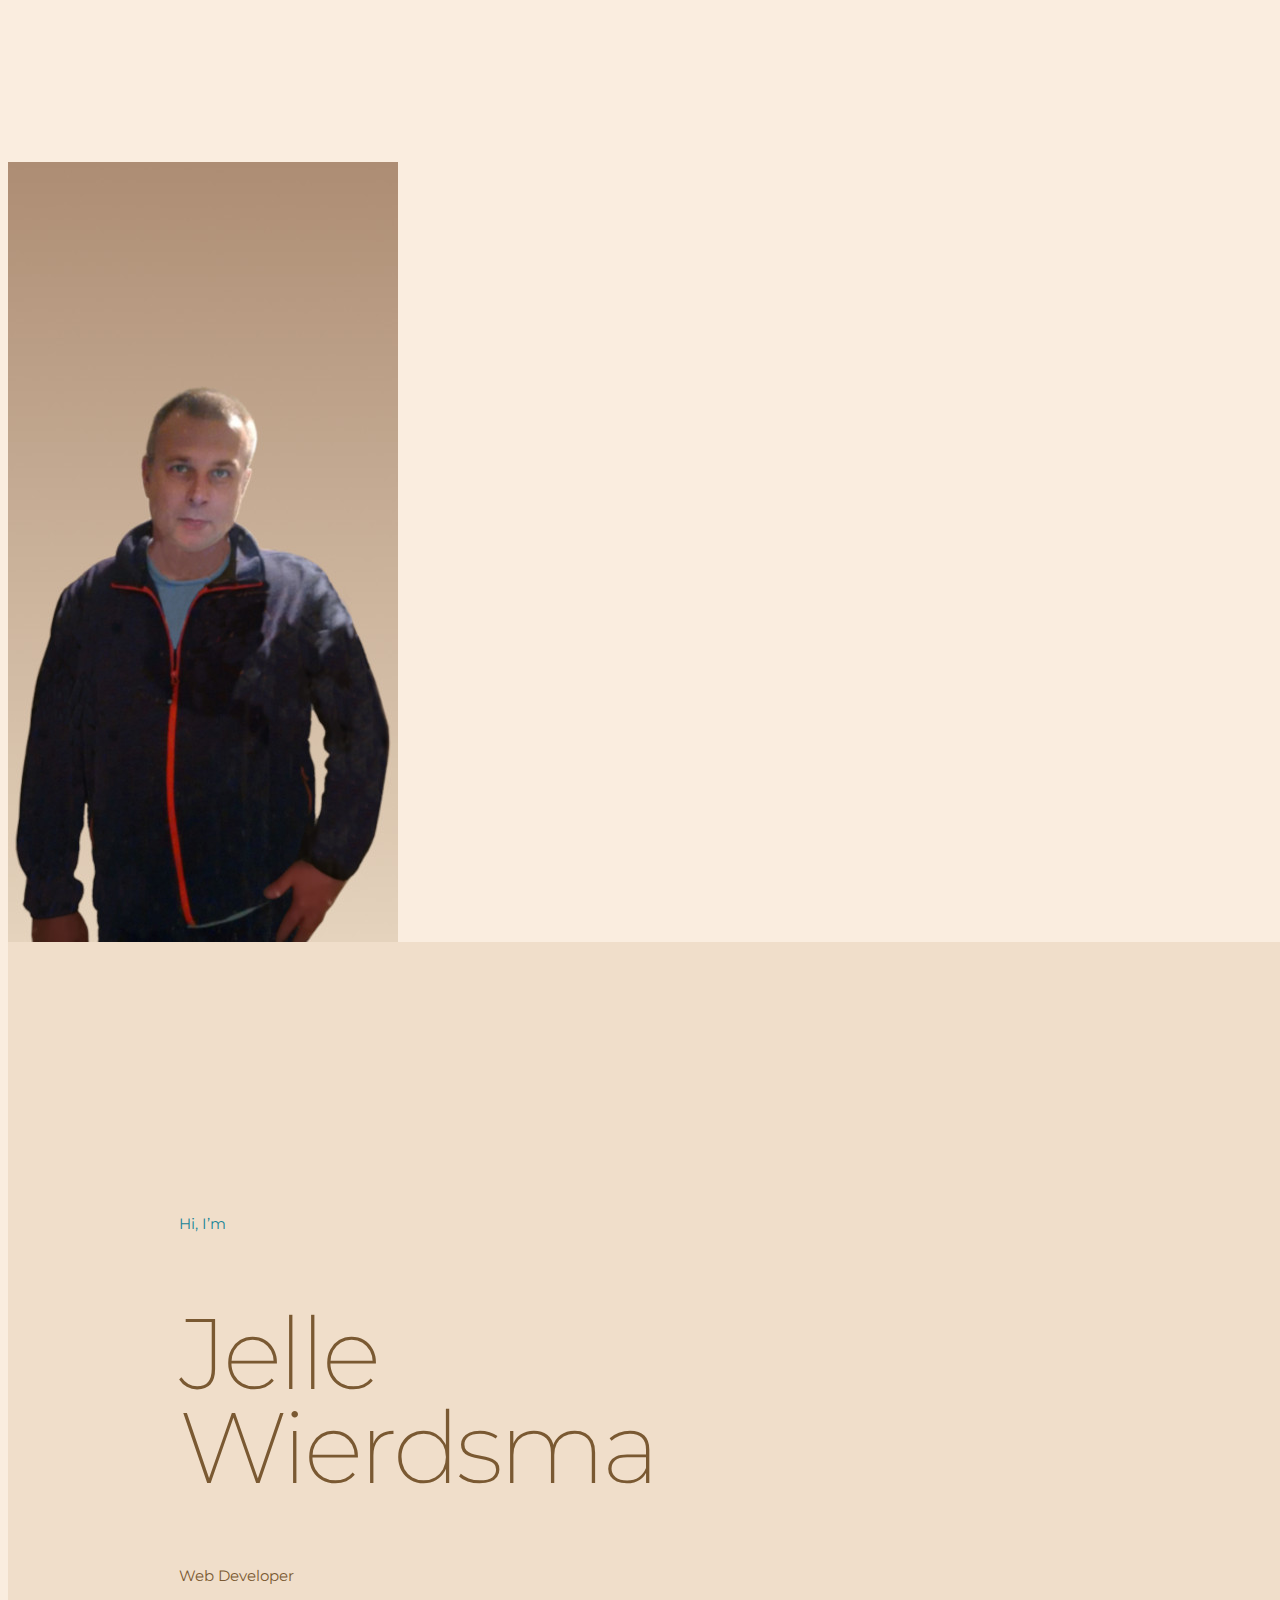
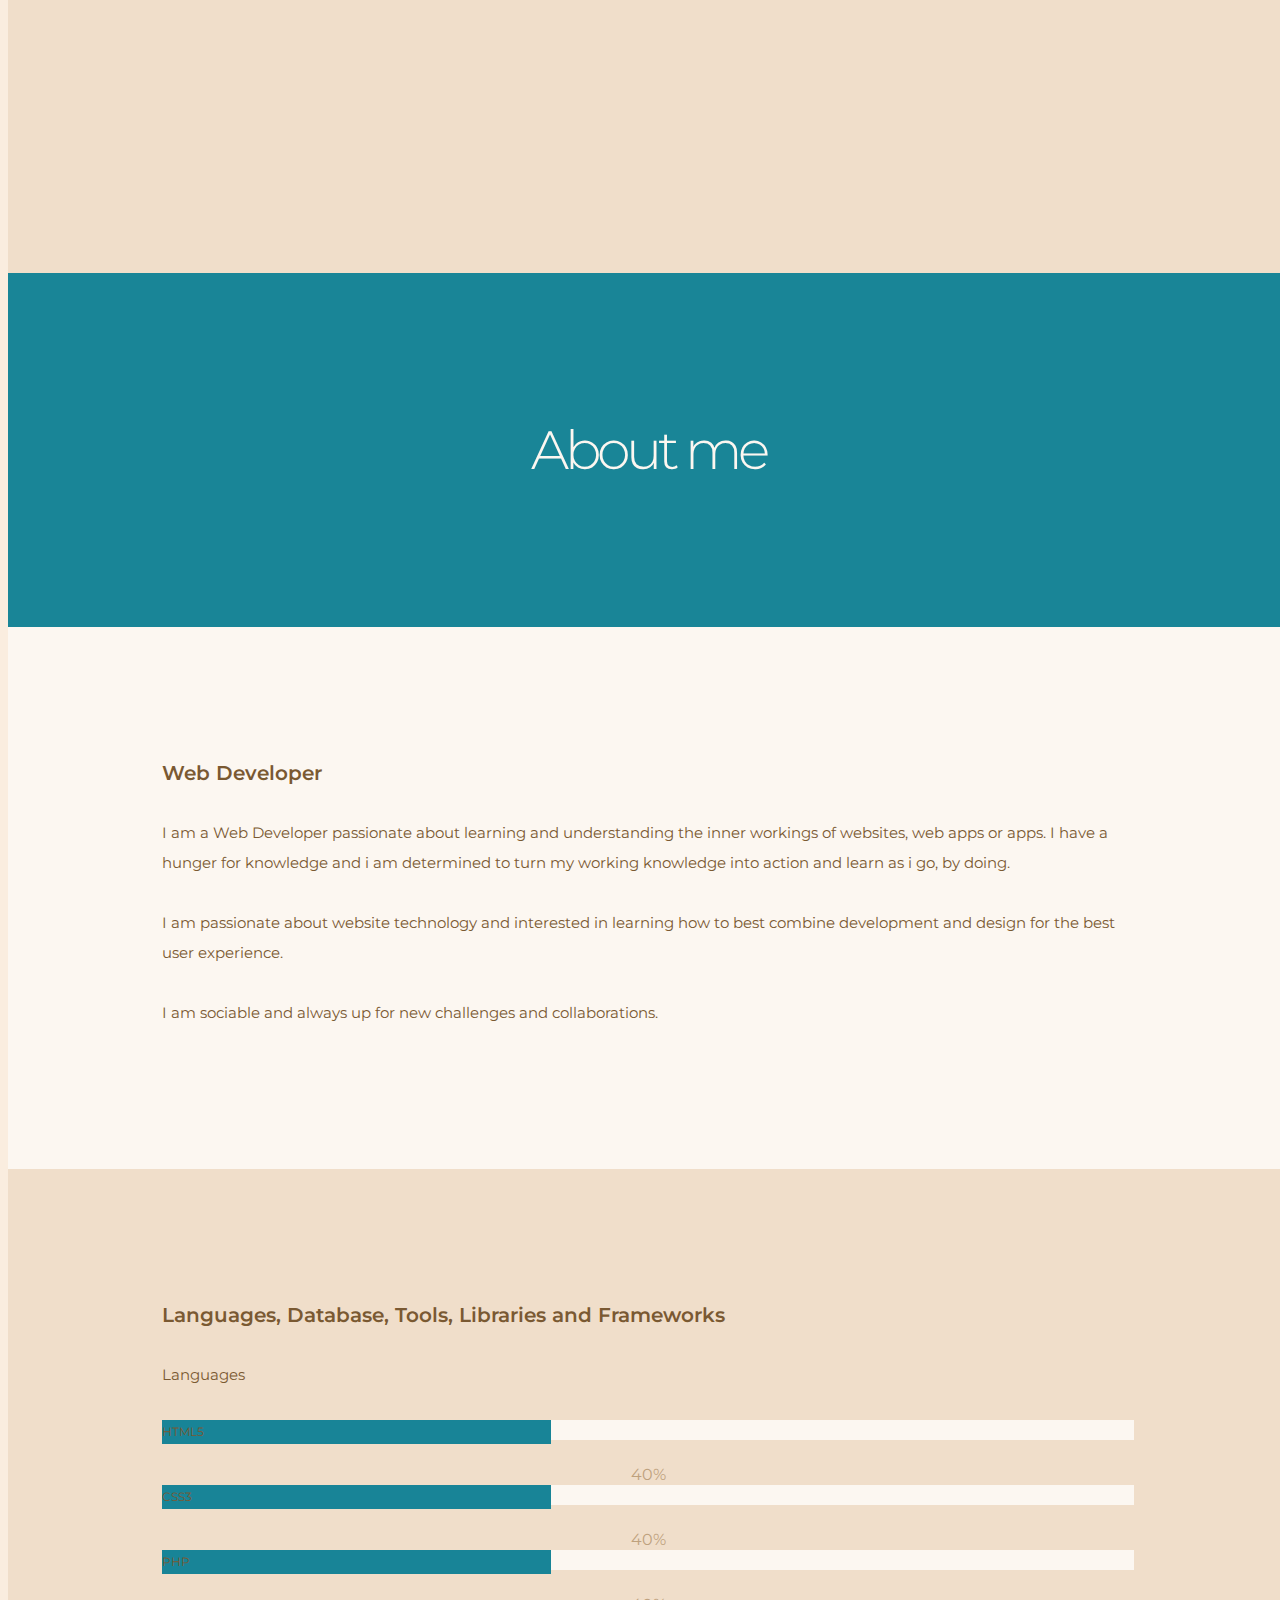
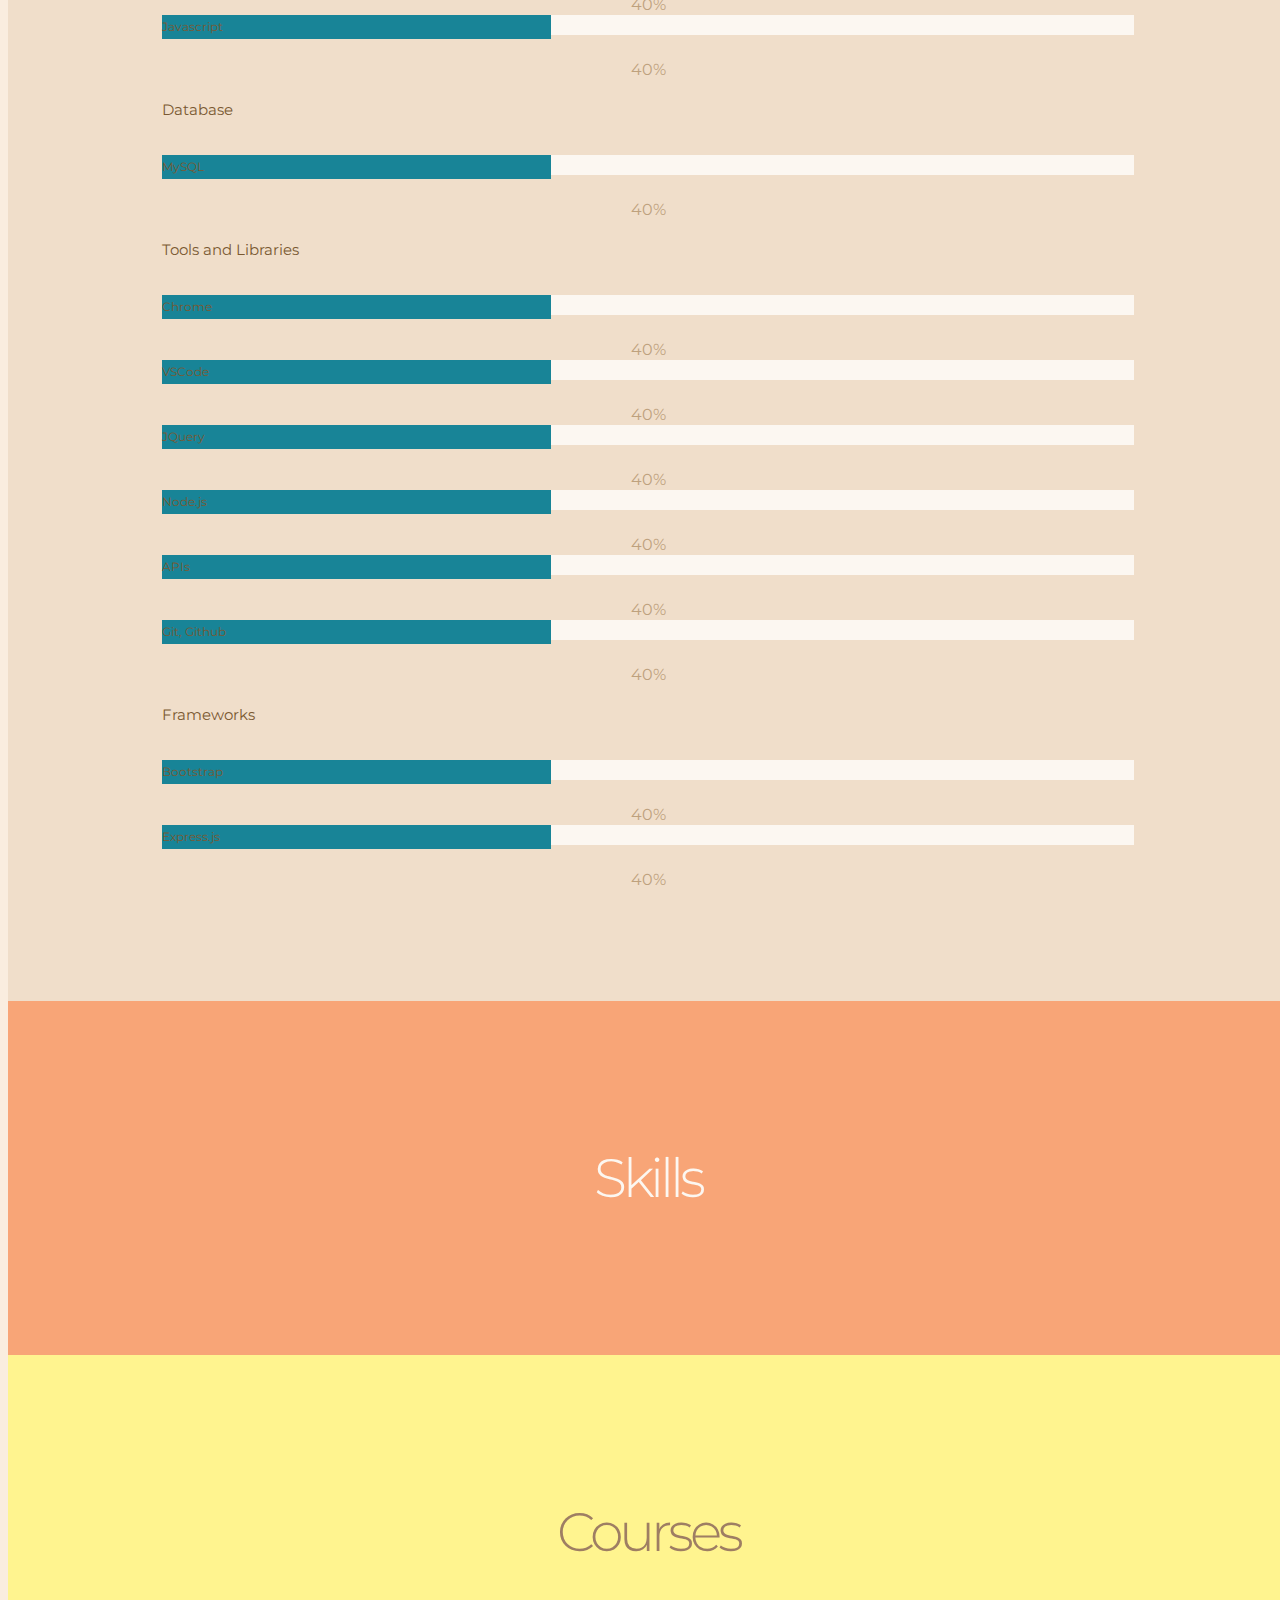
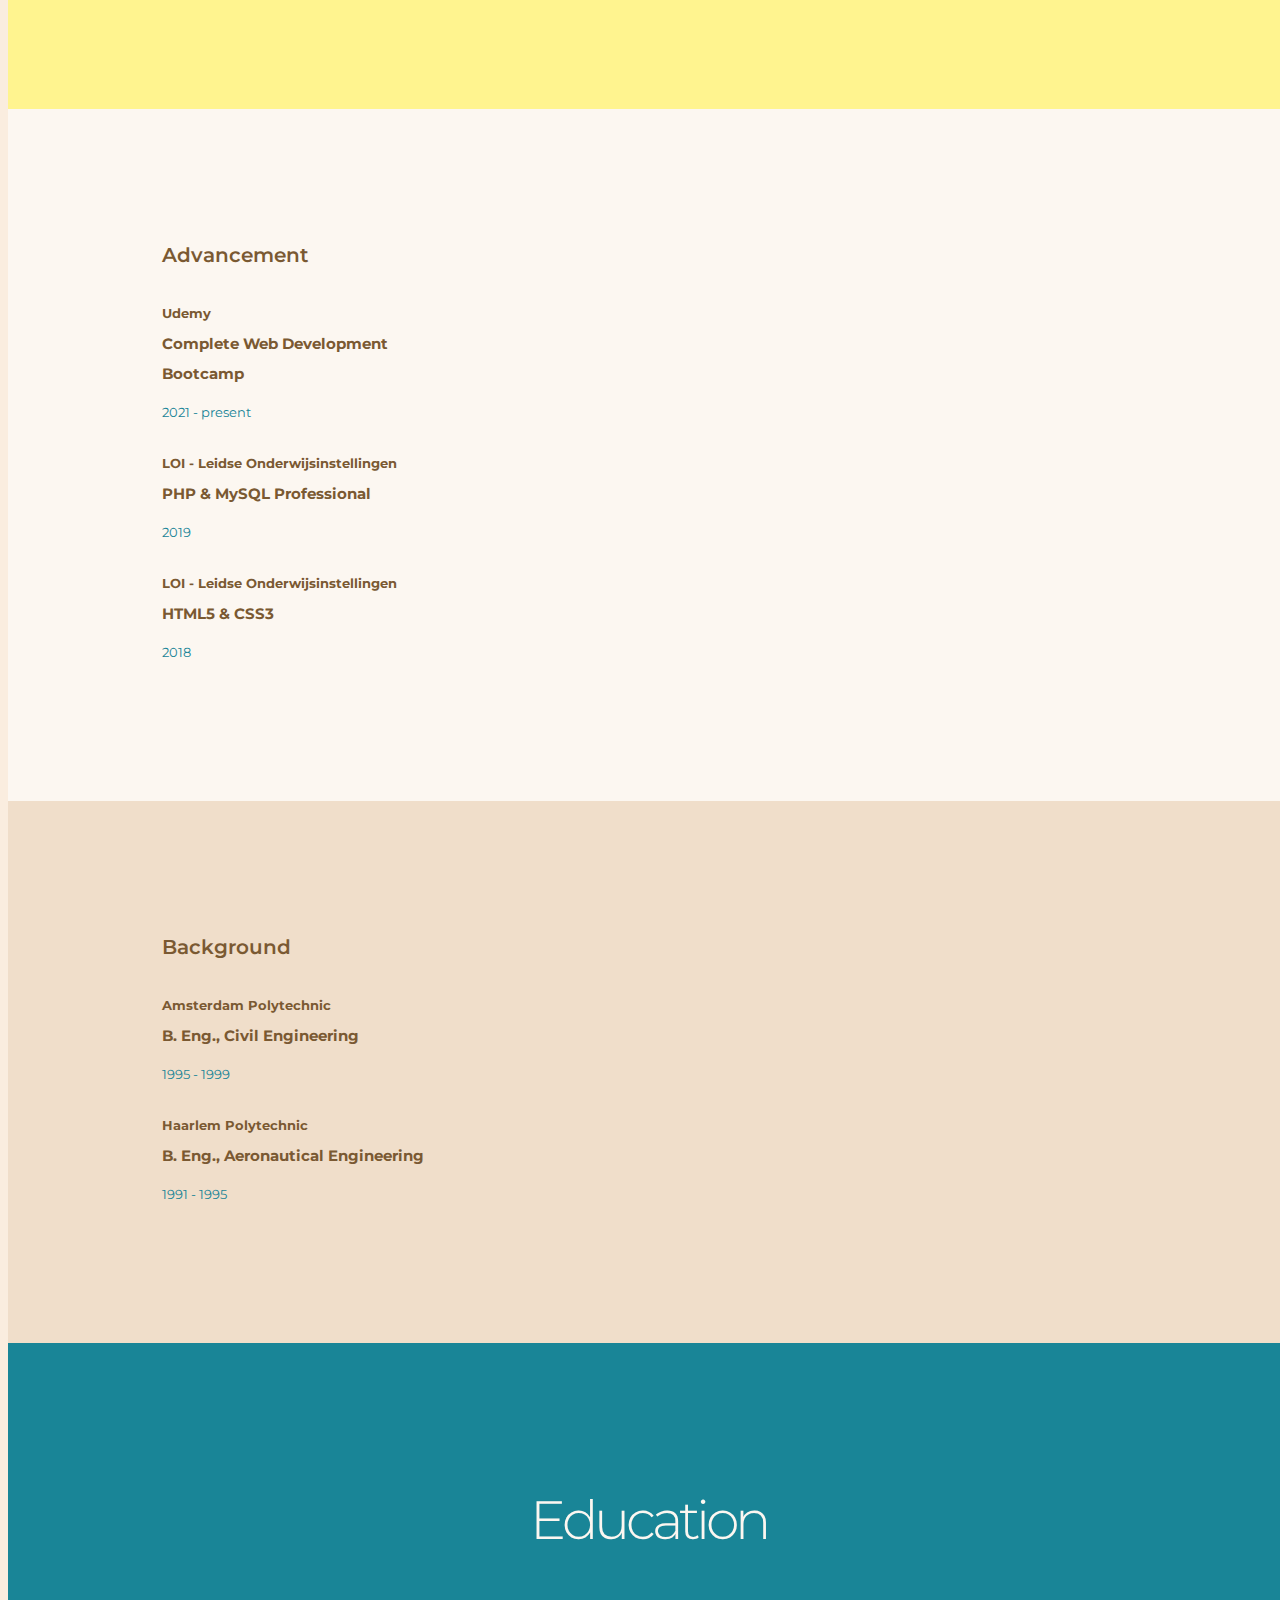
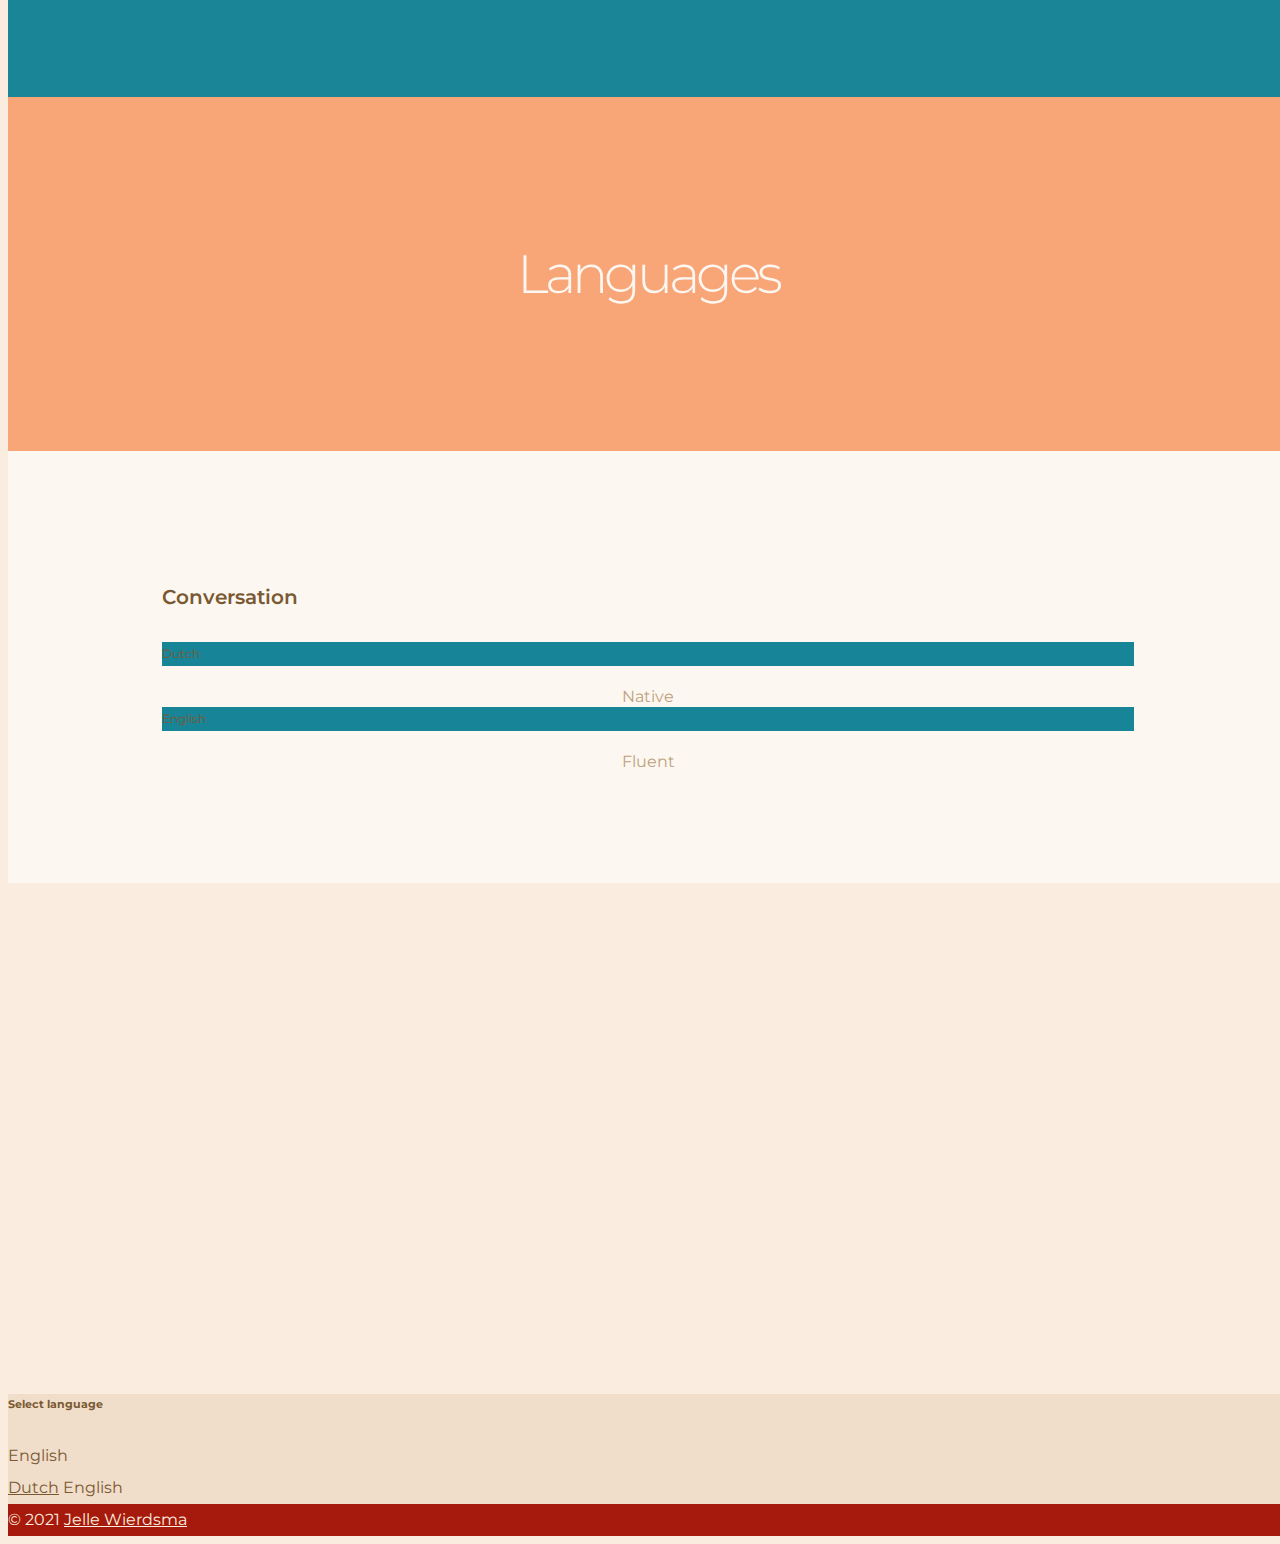
<file: index.html>
<!DOCTYPE html>
<html lang="en-us">

<head>
  <!-- Required meta tags -->
  <meta charset="utf-8">
  <meta name="google" content="notranslate">
  <meta http-equiv="content-language" content="en-us">
  <meta http-equiv='cache-control' content='no-cache'>
  <meta http-equiv='expires' content='0'>
  <meta http-equiv='pragma' content='no-cache'>
  <meta name="viewport" content="width=device-width, initial-scale=1, shrink-to-fit=no">
  <link rel="alternate" hreflang="nl-nl" href="https://jellewierdsma.github.io/cv/nl/">
  <link rel="alternate" hreflang="x-default" href="https://jellewierdsma.github.io/cv/">

  <!-- Bootstrap CSS -->
  <link rel="stylesheet" href="https://cdn.jsdelivr.net/npm/bootstrap@4.6.0/dist/css/bootstrap.min.css"
    integrity="sha384-B0vP5xmATw1+K9KRQjQERJvTumQW0nPEzvF6L/Z6nronJ3oUOFUFpCjEUQouq2+l" crossorigin="anonymous">

  <!-- Google Fonts -->
  <link rel="preconnect" href="https://fonts.gstatic.com">
  <link href="https://fonts.googleapis.com/css2?family=Montserrat:wght@200;400;500;700&display=swap" rel="stylesheet">

  <!-- External CSS -->
  <link href="styles/styles.css" rel="stylesheet">

  <!-- Font Awesome JS -->
  <link rel="stylesheet" href="https://use.fontawesome.com/releases/v5.15.2/css/all.css"
    integrity="sha384-vSIIfh2YWi9wW0r9iZe7RJPrKwp6bG+s9QZMoITbCckVJqGCCRhc+ccxNcdpHuYu" crossorigin="anonymous">

  <title>Jelle Wierdsma | Web Developer</title>
  <meta name="description" content="The portfolio of Jelle Wierdsma, Web Developer">
  <meta name="robots" content="noindex,nofollow,noarchive,nocache,nosnippet">
  <meta name="keywords" content="Jelle Wierdsma web developer portfolio Amsterdam Alkmaar">
  <link rel="apple-touch-icon" sizes="180x180" href="./apple-touch-icon.png">
  <link rel="icon" type="image/png" sizes="32x32" href="./favicon-32x32.png">
  <link rel="icon" type="image/png" sizes="16x16" href="./favicon-16x16.png">
  <link rel="manifest" href="./site.webmanifest">
</head>

<body data-spy="scroll" data-target="#myNavbar">
  <div class="container-fluid">
    <header>
      <nav id="myNavbar" class="container-xl navbar fixed-top navbar-fixed-top navbar-light bg-light">
        <a class="navbar-brand trigger" href="#home">JELLE WIERDSMA</a>
        <a class="btn m-1 navbar-mail" role="button"
          href="mailto:jelle.wierdsma@outlook.com?subject=Mail from Our Site"><i class="fas fa-envelope"></i></a>
        <a class="btn m-1 navbar-github" role="button" href="https://github.com/jellewierdsma" target="_blank"><i
            class="fab fa-github"></i></a>
        <button class="navbar-toggler" type="button" data-toggle="collapse" data-target="#navbarCollapse"
          aria-controls="navbarSupportedContent" aria-expanded="false" aria-label="Toggle navigation">
          <label for="menutoggle"><span class="navbar-toggler-icon"></span></label>
        </button>
        <input type="checkbox" id="menutoggle" />
        <div class="collapse navbar-collapse bg-light" id="navbarCollapse">
          <ul class="nav navbar-nav nav-justified">
            <li class="nav-item">
              <a class="nav-link trigger" href="#home">Home
                <span class="sr-only">(current)</span></a>
            </li>
            <li class="nav-item">
              <a class="nav-link trigger" href="#aboutme">About me</a>
            </li>
            <li class="nav-item">
              <a class="nav-link trigger" href="#skills">Skills</a>
            </li>
            <li class="nav-item">
              <a class="nav-link trigger" href="#courses">Courses</a>
            </li>
            <li class="nav-item">
              <a class="nav-link trigger" href="#education">Education</a>
            </li>
            <li class="nav-item">
              <a class="nav-link trigger" href="#languages">Languages</a>
            </li>
          </ul>
        </div>
        <script>
          var myobj = document.getElementById("menutoggle");
          myobj.remove();
        </script>
      </nav>
    </header>
    <div class="container-main container-xl">
      <main>
        <section id="home">
          <div class="row no-gutters">
            <div class="col-md-4 main">
              <img width="390" height="780" src="./images/main_image.jpg" alt="">
            </div>
            <div class="col-md-4 phone">
              <img width="390" height="390" src="./images/phone_image.jpg" alt="">
            </div>
            <div class="col-md-8">
              <div class="row no-gutters">
                <div class="col-12">
                  <p class="heading-greeting">Hi, I’m</p>
                </div>
                <div class="col-12">
                  <h1 class="heading-title">Jelle<br>Wierdsma</h1>
                </div>
                <div class="col-12">
                  <p class="heading-subtitle">Web Developer</p>
                </div>
              </div>
            </div>
          </div>
        </section>
        <section id="aboutme">
          <div class="row no-gutters">
            <div class="col-sm-4">
              <div class="aboutme section-header">
                <h2>About me</h2>
              </div>
            </div>
            <div class="col-sm-8 section-content">
              <div class="row no-gutters">
                <div class="col-12">
                  <p class="heading-aboutme">Web Developer</p>
                </div>
                <div class="col-12">
                  <p>
                    I am a Web Developer passionate about learning and understanding the inner workings of
                    websites, web apps or apps. I have a hunger for knowledge and i am determined to turn my working
                    knowledge into action and learn as i go, by doing.
                  </p>
                </div>
                <div class="col-12">
                  <p>I am passionate about website technology and interested in learning how to best combine development
                    and design for the best user experience.</p>
                </div>
                <div class="col-12">
                  <p>I am sociable and always up for new challenges and collaborations.</p>
                </div>
              </div>
            </div>
          </div>
        </section>
        <section id="skills">
          <div class="row no-gutters">
            <div class="col-sm-8 section-content">
              <div class="row no-gutters">
                <div class="col-12">
                  <p class="heading-skills">
                    Languages, Database, Tools, Libraries and Frameworks
                  </p>
                </div>
                <div class="col-12">
                  <p>Languages</p>
                  <div class="row no-gutters">
                    <div class="progress col-8">
                      <div class="progress-bar bg-info" role="progressbar" style="width: 40%;" aria-valuenow="40"
                        aria-valuemin="0" aria-valuemax="100">HTML5</div>
                    </div>
                    <div class="col-4">40%</div>
                    <div class="progress col-8">
                      <div class="progress-bar bg-info" role="progressbar" style="width: 40%;" aria-valuenow="40"
                        aria-valuemin="0" aria-valuemax="100">CSS3</div>
                    </div>
                    <div class="col-4">40%</div>
                    <div class="progress col-8">
                      <div class="progress-bar" role="progressbar" style="width: 40%;" aria-valuenow="40"
                        aria-valuemin="0" aria-valuemax="100">PHP</div>
                    </div>
                    <div class="col-4">40%</div>
                    <div class="progress col-8">
                      <div class="progress-bar" role="progressbar" style="width: 40%;" aria-valuenow="40"
                        aria-valuemin="0" aria-valuemax="100">Javascript</div>
                    </div>
                    <div class="col-4">40%</div>
                  </div>
                  <p>Database</p>
                  <div class="row no-gutters">
                    <div class="progress col-8">
                      <div class="progress-bar" role="progressbar" style="width: 40%;" aria-valuenow="40"
                        aria-valuemin="0" aria-valuemax="100">MySQL</div>
                    </div>
                    <div class="col-4">40%</div>
                  </div>
                  <p>Tools and Libraries</p>
                  <div class="row no-gutters">
                    <div class="progress col-8">
                      <div class="progress-bar" role="progressbar" style="width: 40%;" aria-valuenow="40"
                        aria-valuemin="0" aria-valuemax="100">Chrome</div>
                    </div>
                    <div class="col-4">40%</div>
                    <div class="progress col-8">
                      <div class="progress-bar" role="progressbar" style="width: 40%;" aria-valuenow="40"
                        aria-valuemin="0" aria-valuemax="100">VSCode</div>
                    </div>
                    <div class="col-4">40%</div>
                    <div class="progress col-8">
                      <div class="progress-bar" role="progressbar" style="width: 40%;" aria-valuenow="40"
                        aria-valuemin="0" aria-valuemax="100">JQuery</div>
                    </div>
                    <div class="col-4">40%</div>
                    <div class="progress col-8">
                      <div class="progress-bar" role="progressbar" style="width: 40%;" aria-valuenow="40"
                        aria-valuemin="0" aria-valuemax="100">Node.js</div>
                    </div>
                    <div class="col-4">40%</div>
                    <div class="progress col-8">
                      <div class="progress-bar" role="progressbar" style="width: 40%;" aria-valuenow="40"
                        aria-valuemin="0" aria-valuemax="100">APIs</div>
                    </div>
                    <div class="col-4">40%</div>
                    <div class="progress col-8">
                      <div class="progress-bar" role="progressbar" style="width: 40%;" aria-valuenow="40"
                        aria-valuemin="0" aria-valuemax="100">Git, Github</div>
                    </div>
                    <div class="col-4">40%</div>
                  </div>
                  <p>Frameworks</p>
                  <div class="row no-gutters">
                    <div class="progress col-8">
                      <div class="progress-bar" role="progressbar" style="width: 40%;" aria-valuenow="40"
                        aria-valuemin="0" aria-valuemax="100">Bootstrap</div>
                    </div>
                    <div class="col-4">40%</div>
                    <div class="progress col-8">
                      <div class="progress-bar" role="progressbar" style="width: 40%;" aria-valuenow="40"
                        aria-valuemin="0" aria-valuemax="100">Express.js</div>
                    </div>
                    <div class="col-4">40%</div>
                  </div>
                </div>
              </div>
            </div>
            <div class="col-sm-4 order-first order-sm-0">
              <div class="skills section-header">
                <h2>Skills</h2>
              </div>
            </div>
          </div>
        </section>
        <section id="courses">
          <div class="row no-gutters">
            <div class="col-sm-4">
              <div class="courses section-header">
                <h2>Courses</h2>
              </div>
            </div>
            <div class="col-sm-8 section-content">
              <div class="row no-gutters">
                <div class="col-12">
                  <p class="heading-courses">Advancement</p>
                </div>
                <div class="col-12">
                  <div class="card" style="width: 18rem;">
                    <div class="card-body">
                      <h5 class="card-title">Udemy</h5>
                      <h6 class="card-subtitle mb-2 text-muted">Complete Web Development Bootcamp</h6>
                      <p class="card-text"><small>2021 - present</small></p>
                    </div>
                  </div>
                  <div class="card" style="width: 18rem;">
                    <div class="card-body">
                      <h5 class="card-title">LOI - Leidse Onderwijsinstellingen</h5>
                      <h6 class="card-subtitle mb-2 text-muted">PHP & MySQL Professional</h6>
                      <p class="card-text"><small>2019</small></p>
                    </div>
                  </div>
                  <div class="card" style="width: 18rem;">
                    <div class="card-body">
                      <h5 class="card-title">LOI - Leidse Onderwijsinstellingen</h5>
                      <h6 class="card-subtitle mb-2 text-muted">HTML5 & CSS3</h6>
                      <p class="card-text"><small>2018</small></p>
                    </div>
                  </div>
                </div>
              </div>
            </div>
          </div>
        </section>
        <section id="education">
          <div class="row no-gutters">
            <div class="col-sm-8 section-content">
              <div class="row no-gutters">
                <div class="col-12">
                  <p class="heading-education">Background</p>
                </div>
                <div class="col-12">
                  <div class="card" style="width: 18rem;">
                    <div class="card-body">
                      <h5 class="card-title">Amsterdam Polytechnic</h5>
                      <h6 class="card-subtitle mb-2 text-muted">B. Eng., Civil Engineering</h6>
                      <p class="card-text"><small>1995 - 1999</small></p>
                    </div>
                  </div>
                  <div class="card" style="width: 18rem;">
                    <div class="card-body">
                      <h5 class="card-title">Haarlem Polytechnic</h5>
                      <h6 class="card-subtitle mb-2 text-muted">B. Eng., Aeronautical Engineering</h6>
                      <p class="card-text"><small>1991 - 1995</small></p>
                    </div>
                  </div>
                </div>
              </div>
            </div>
            <div class="col-sm-4 order-first order-sm-0">
              <div class="education section-header">
                <h2>Education</h2>
              </div>
            </div>
          </div>
        </section>
        <section id="languages">
          <div class="row no-gutters">
            <div class="col-sm-4">
              <div class="languages section-header">
                <h2>Languages</h2>
              </div>
            </div>
            <div class="col-sm-8 section-content">
              <div class="row no-gutters">
                <div class="col-12">
                  <p class="heading-languages">Conversation</p>
                </div>
                <div class="col-12">
                  <div class="row no-gutters">
                    <div class="progress col-8">
                      <div class="progress-bar" role="progressbar" style="width: 100%;" aria-valuenow="100"
                        aria-valuemin="0" aria-valuemax="100">Dutch</div>
                    </div>
                    <div class="col-4">Native</div>
                    <div class="progress col-8">
                      <div class="progress-bar" role="progressbar" style="width: 100%;" aria-valuenow="100"
                        aria-valuemin="0" aria-valuemax="100">English</div>
                    </div>
                    <div class="col-4">Fluent</div>
                  </div>
                </div>
              </div>
            </div>
        </section>
      </main>
    </div>
    <!-- Variabele height container for scrolling -->
    <div class="container-xl container-scroll">
      &nbsp;
    </div>
  </div>
  <div class="container-fluid container-footer">
    <footer class="text-center text-md-left">
      <div class="container-fluid footer-top">
        <div class="container-xl p-4 pb-0">
          <div class="row ">
            <div class="col-md-4 col-lg-3 col-xl-3 mx-auto">
              <h6 class="text-uppercase mb-4 font-weight-bold">Select language</h6>
              <label for="dropdowntoggle">
                <div class="dropdown show">
                  <a class="btn btn-secondary btn-outline-light dropdown-toggle" role="button" id="dropdownMenuLink"
                    data-toggle="dropdown" aria-haspopup="true" aria-expanded="false">
                    English
                  </a>
                  <input type="checkbox" id="dropdowntoggle" />
                  <div class="dropdown-menu" aria-labelledby="dropdownMenuLink">
                    <a class="dropdown-item" href="nl/index.html#languages">Dutch</a>
                    <a class="dropdown-item">English</a>
                  </div>
                  <script>
                    var myobj = document.getElementById("dropdowntoggle");
                    myobj.remove();
                  </script>
                </div>
              </label>
            </div>
          </div>
        </div>
      </div>
      <div class="container-fluid footer-bottom">
        <div class="container-xl px-3 pb-0">
          <div class="px-3 pt-0">
            <div class="row d-flex align-items-center">
              <div class="col-md-7 col-lg-8">
                <div class="px-3"> © 2021 <a class="trigger" href="#home">Jelle Wierdsma</a></div>
              </div>
              <div class="col-md-5 col-lg-4 ml-lg-0 px-3 text-md-right">
                <a class="btn m-1" role="button" href="https://github.com/jellewierdsma" target="_blank"><i
                    class="fab fa-github"></i></a>
                <a class="btn m-1" role="button"
                  href="mailto:jelle.wierdsma@outlook.com?subject=Mail from my Github Pages Site"><i
                    class="fas fa-envelope"></i></a>
              </div>
            </div>
          </div>
        </div>
      </div>
    </footer>
  </div>

  <!-- Bootstrap Scripts -->
  <script src="https://code.jquery.com/jquery-3.5.1.slim.min.js"
    integrity="sha384-DfXdz2htPH0lsSSs5nCTpuj/zy4C+OGpamoFVy38MVBnE+IbbVYUew+OrCXaRkfj" crossorigin="anonymous">
  </script>
  <script src="https://cdn.jsdelivr.net/npm/popper.js@1.16.1/dist/umd/popper.min.js"
    integrity="sha384-9/reFTGAW83EW2RDu2S0VKaIzap3H66lZH81PoYlFhbGU+6BZp6G7niu735Sk7lN" crossorigin="anonymous">
  </script>
  <script src="https://cdn.jsdelivr.net/npm/bootstrap@4.6.0/dist/js/bootstrap.min.js"
    integrity="sha384-+YQ4JLhjyBLPDQt//I+STsc9iw4uQqACwlvpslubQzn4u2UU2UFM80nGisd026JF" crossorigin="anonymous">
  </script>

  <!-- Custom Scripts -->
  <script src="scripts/custom.js"></script>

</body>

</html>
</file>
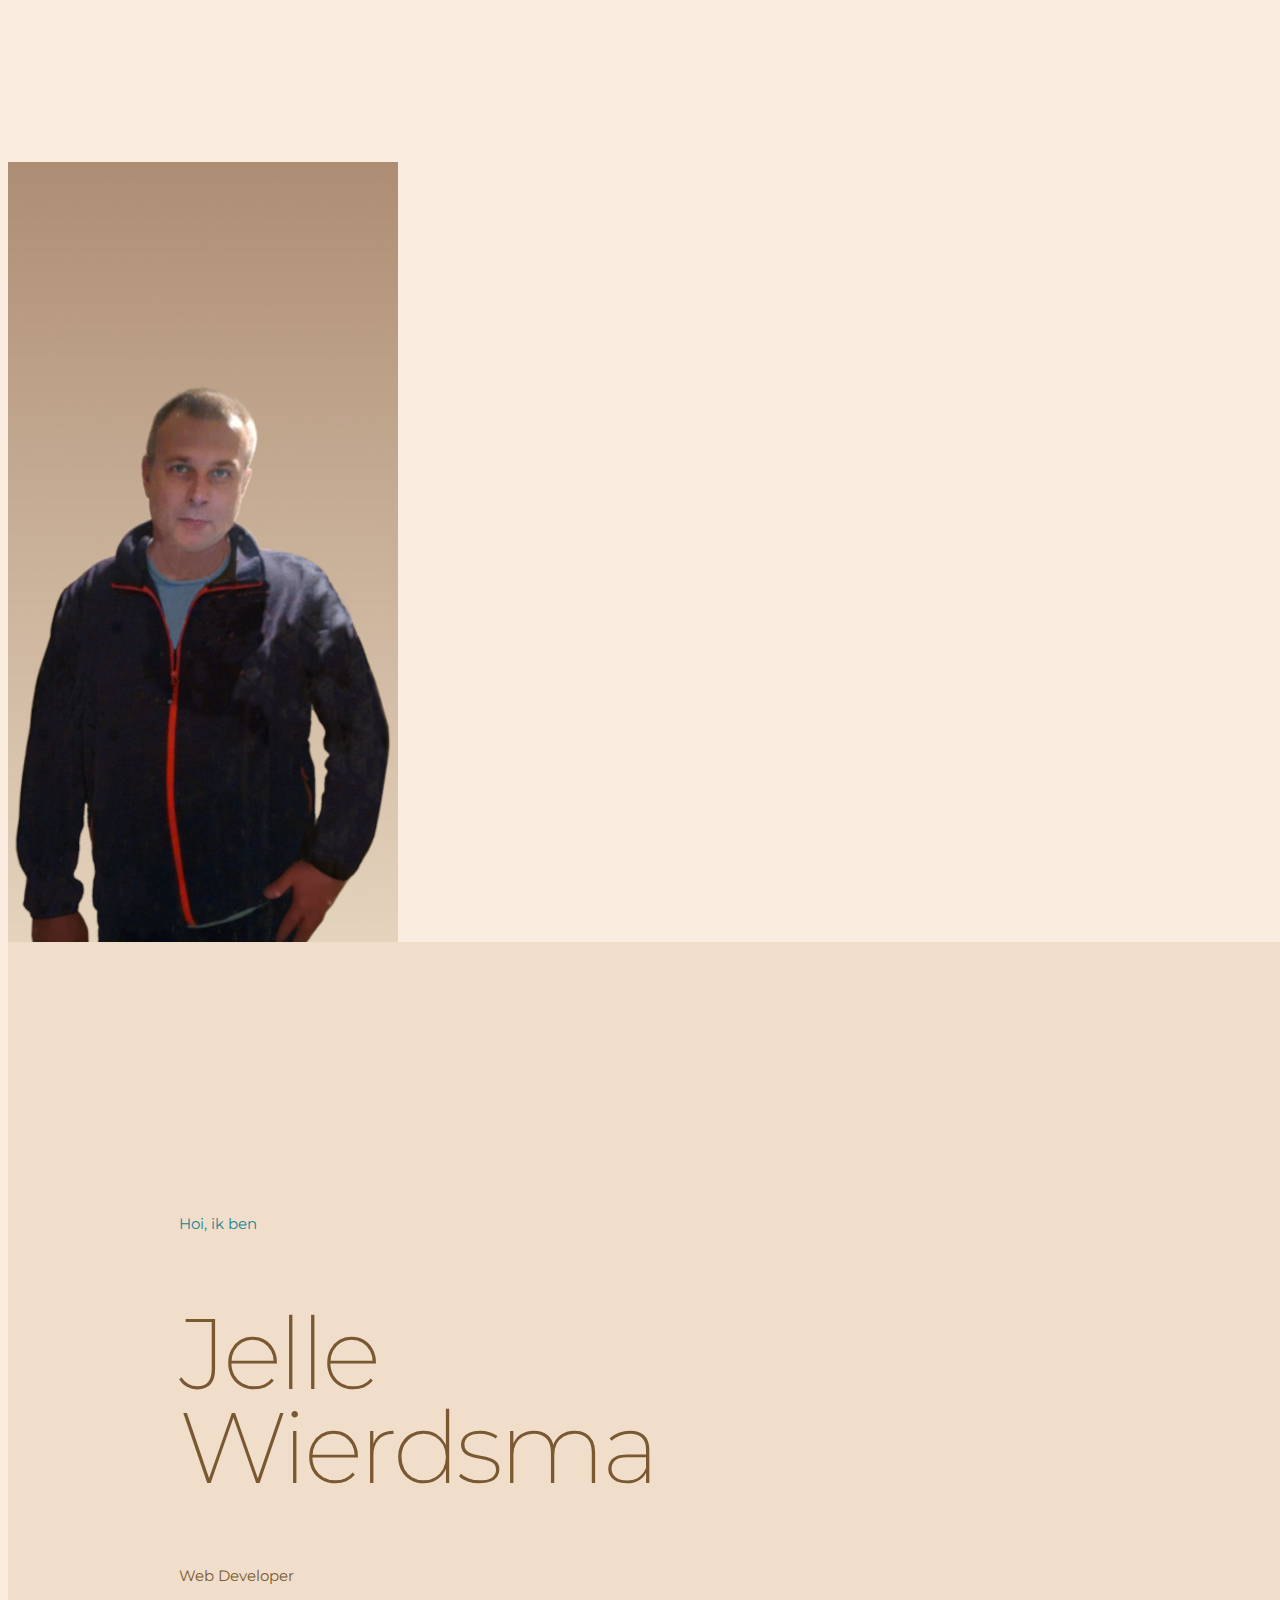
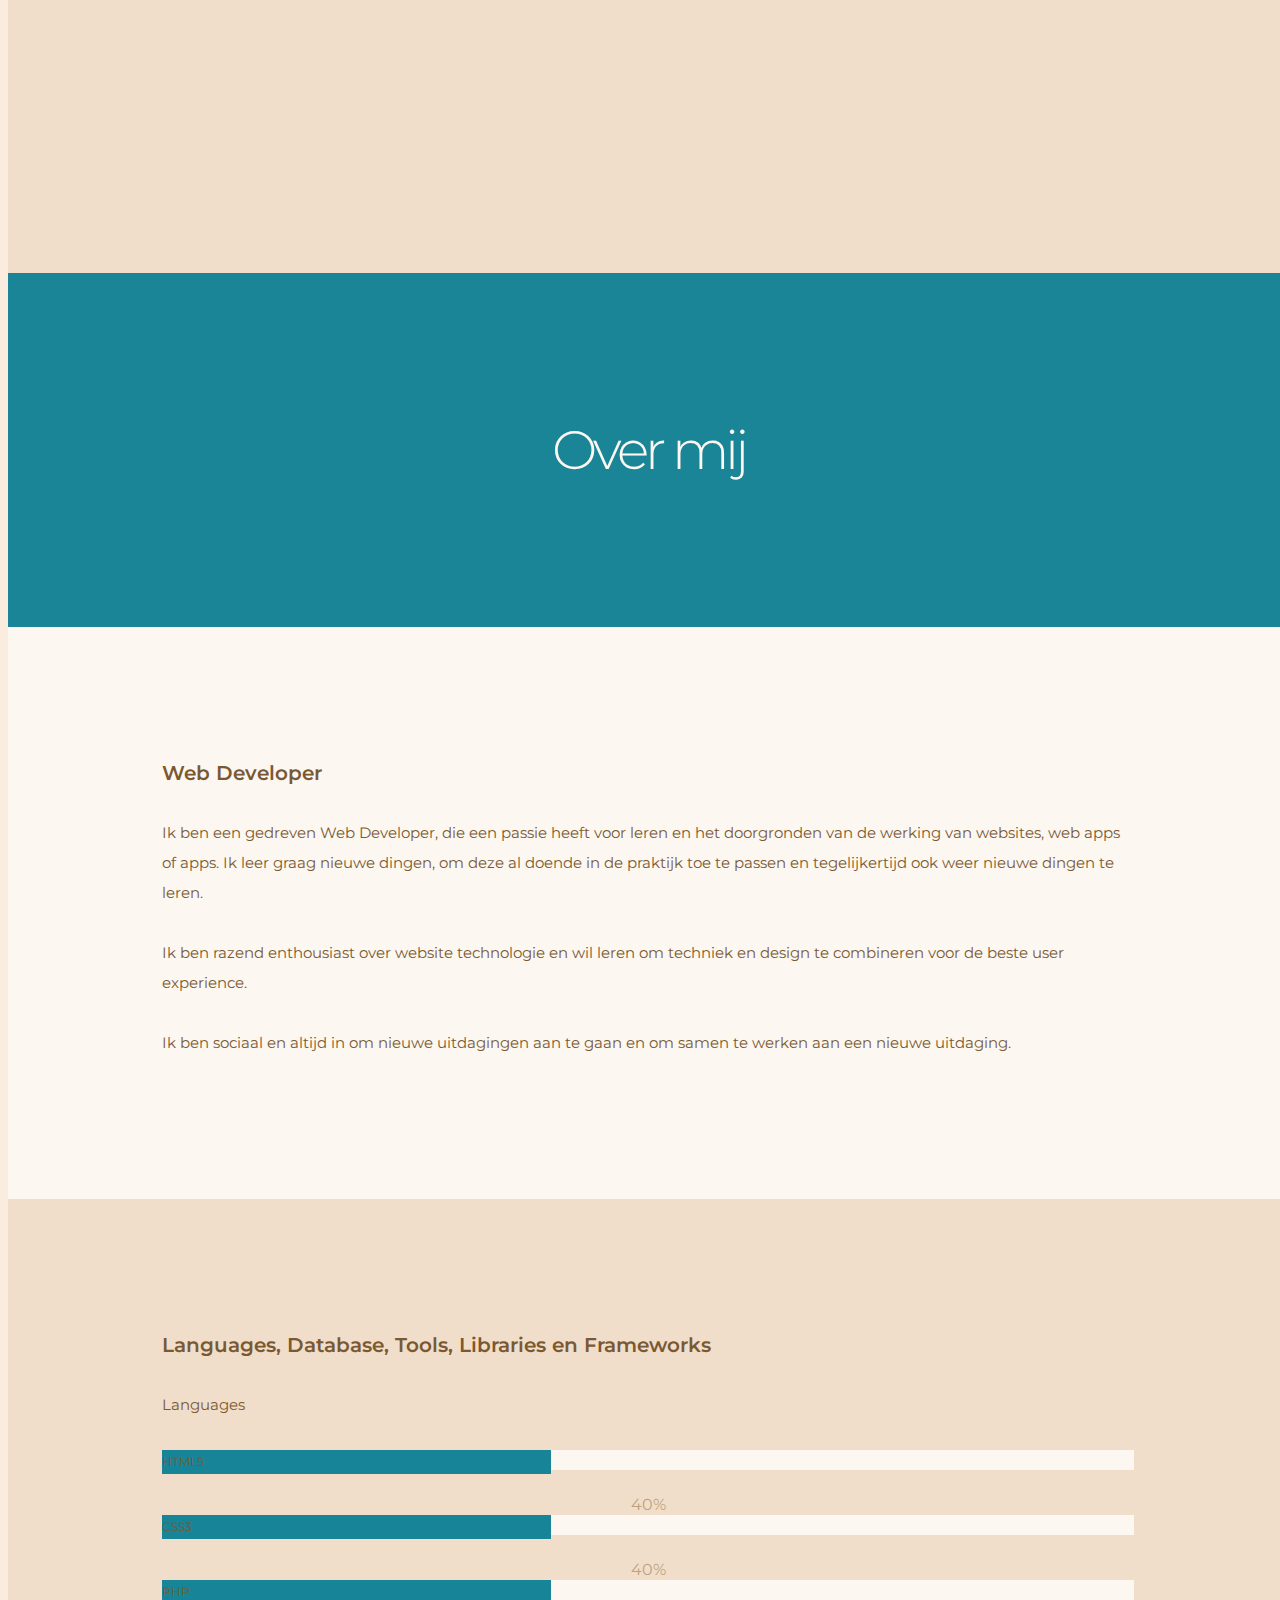
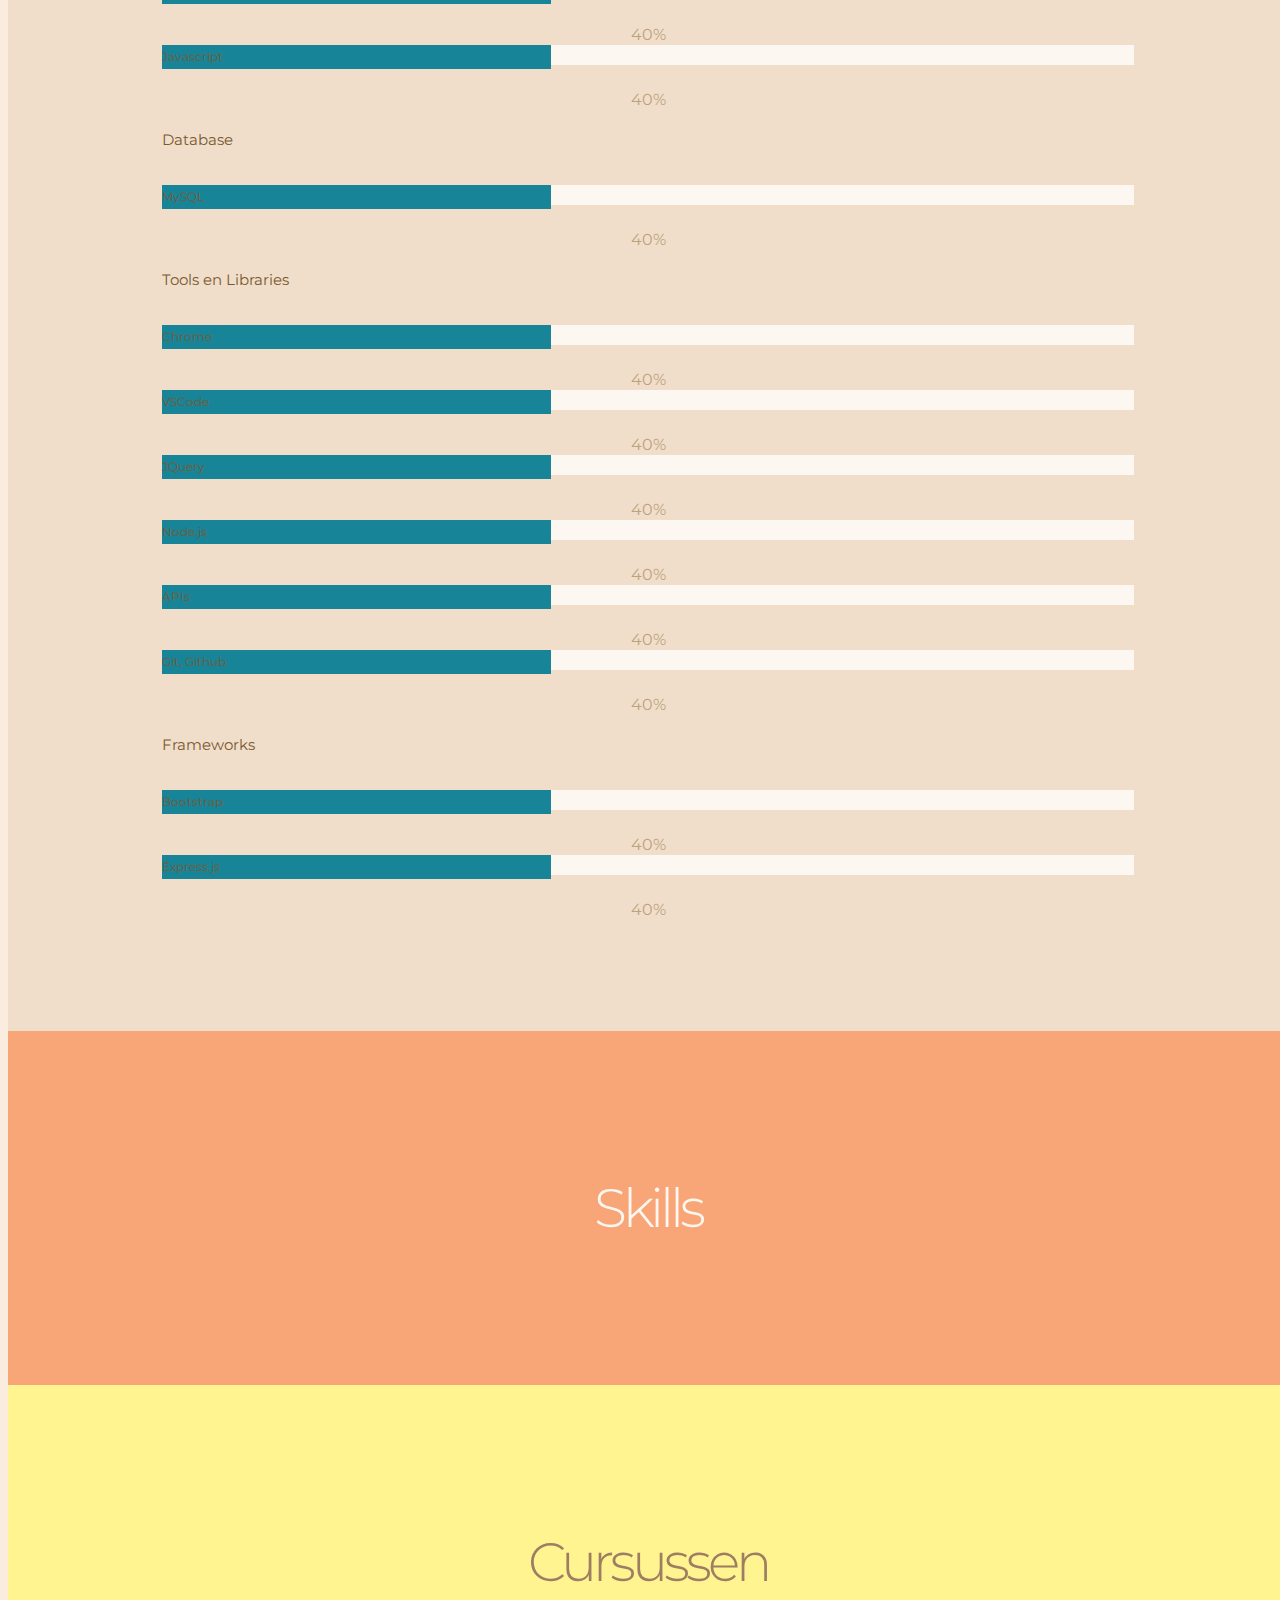
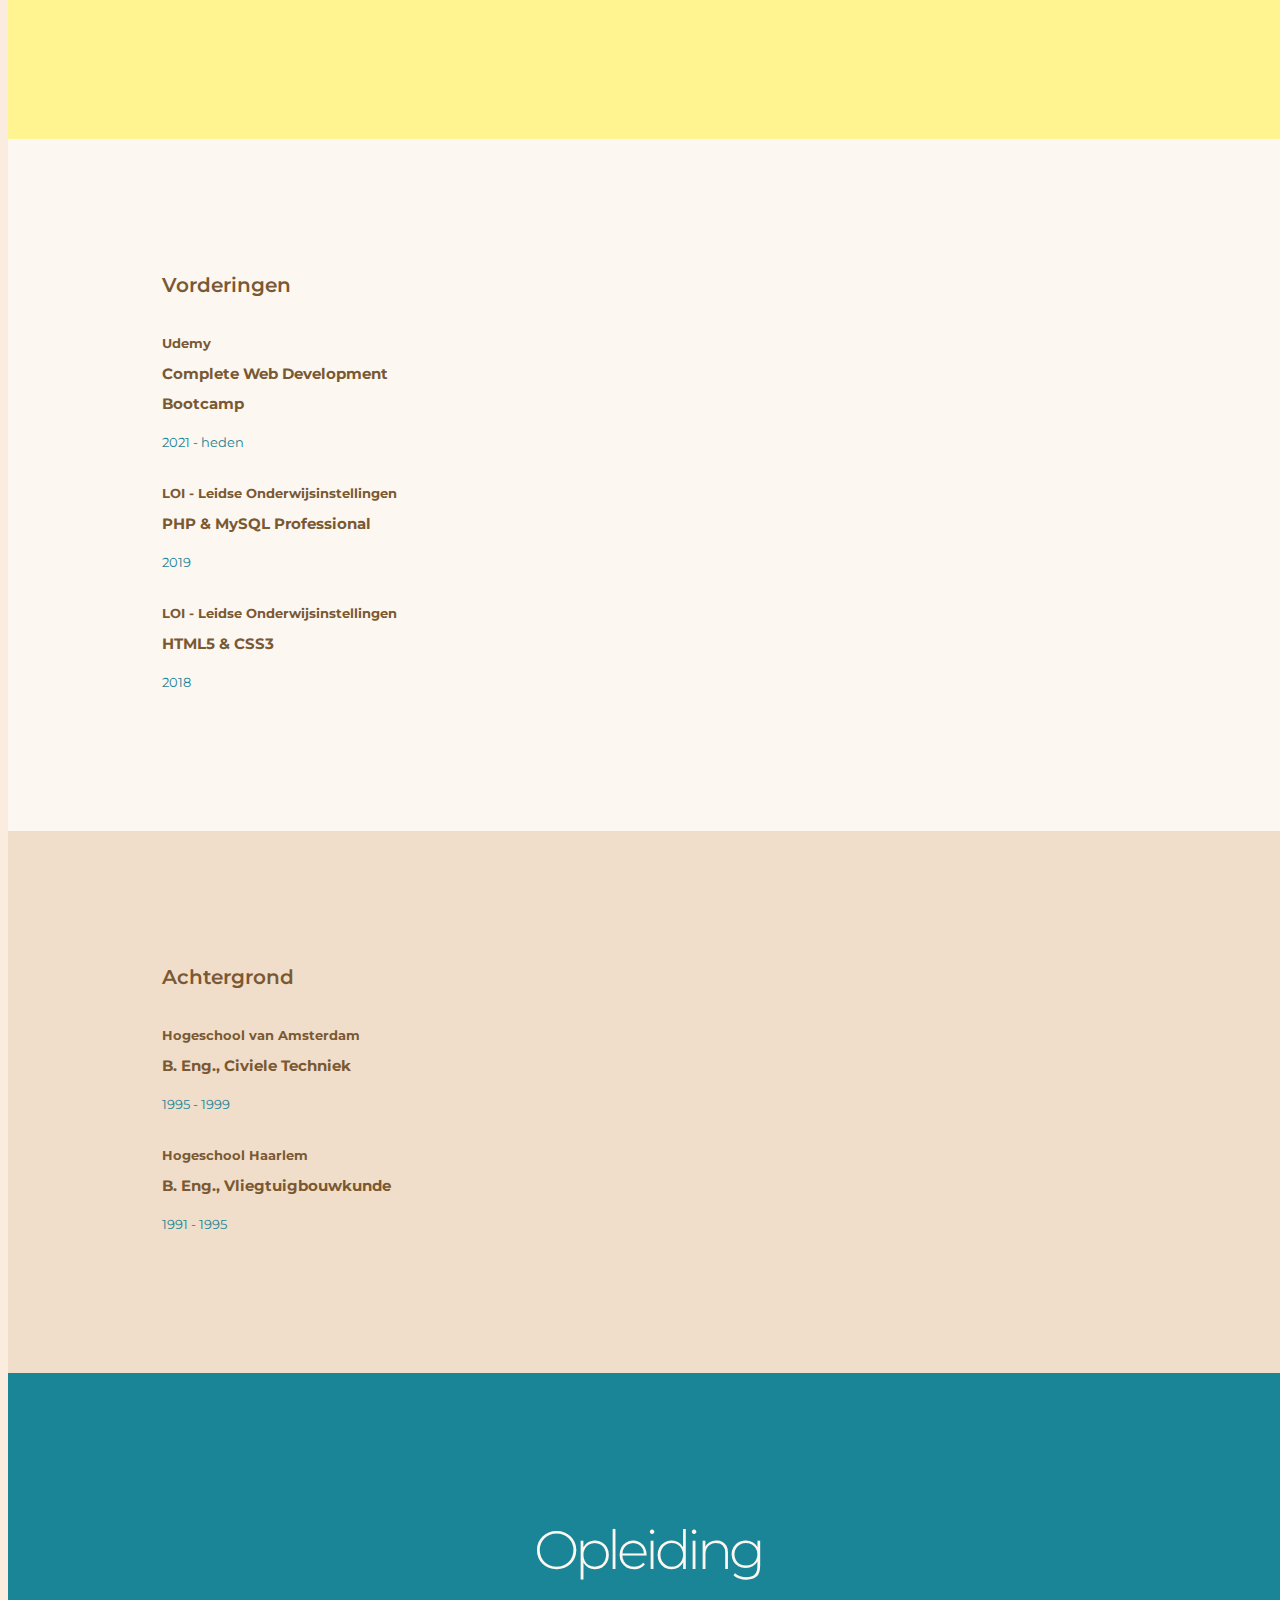
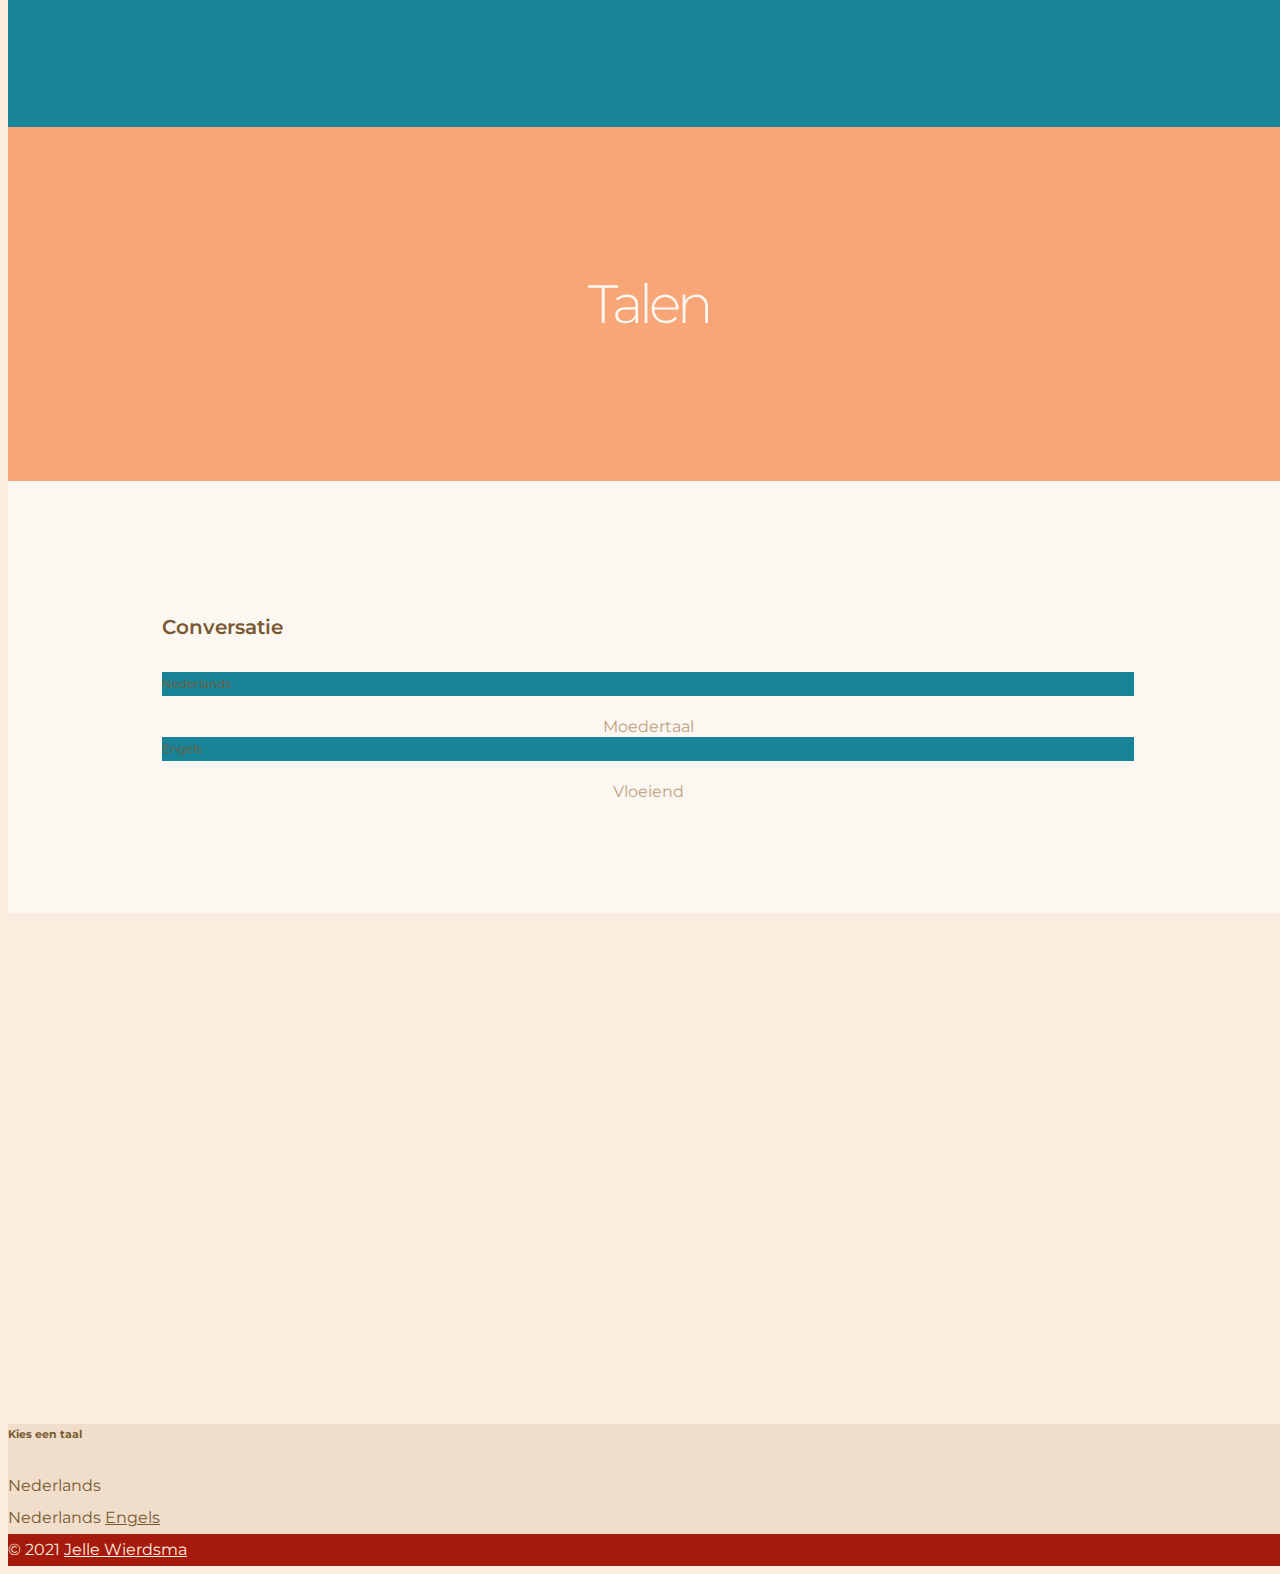
<file: nl/index.html>
<!DOCTYPE html>
<html lang="nl-nl">

<head>
  <!-- Required meta tags -->
  <meta charset="utf-8">
  <meta name="google" content="notranslate">
  <meta http-equiv="content-language" content="nl-nl">
  <meta http-equiv='cache-control' content='no-cache'>
  <meta http-equiv='expires' content='0'>
  <meta http-equiv='pragma' content='no-cache'>
  <meta name="viewport" content="width=device-width, initial-scale=1, shrink-to-fit=no">
  <link rel="alternate" hreflang="nl-nl" href="https://jellewierdsma.github.io/cv/nl/">
  <link rel="alternate" hreflang="x-default" href="https://jellewierdsma.github.io/cv/">

  <!-- Bootstrap CSS -->
  <link rel="stylesheet" href="https://cdn.jsdelivr.net/npm/bootstrap@4.6.0/dist/css/bootstrap.min.css"
    integrity="sha384-B0vP5xmATw1+K9KRQjQERJvTumQW0nPEzvF6L/Z6nronJ3oUOFUFpCjEUQouq2+l" crossorigin="anonymous">

  <!-- Google Fonts -->
  <link rel="preconnect" href="https://fonts.gstatic.com">
  <link href="https://fonts.googleapis.com/css2?family=Montserrat:wght@200;400;500;700&display=swap" rel="stylesheet">

  <!-- External CSS -->
  <link href="../styles/styles.css" rel="stylesheet">

  <!-- Font Awesome JS -->
  <link rel="stylesheet" href="https://use.fontawesome.com/releases/v5.15.2/css/all.css"
    integrity="sha384-vSIIfh2YWi9wW0r9iZe7RJPrKwp6bG+s9QZMoITbCckVJqGCCRhc+ccxNcdpHuYu" crossorigin="anonymous">

  <title>Jelle Wierdsma | Web Developer</title>
  <meta name="description" content="De portfolio van Jelle Wierdsma, Web Developer">
  <meta name="robots" content="noindex,nofollow,noarchive,nocache,nosnippet">
  <meta name="keywords" content="Jelle Wierdsma web developer portfolio Amsterdam Alkmaar">
  <link rel="apple-touch-icon" sizes="180x180" href="../apple-touch-icon.png">
  <link rel="icon" type="image/png" sizes="32x32" href="../favicon-32x32.png">
  <link rel="icon" type="image/png" sizes="16x16" href="../favicon-16x16.png">
  <link rel="manifest" href="../site.webmanifest">
</head>

<body data-spy="scroll" data-target="#myNavbar">
  <div class="container-fluid">
    <header>
      <nav id="myNavbar" class="container-xl navbar fixed-top navbar-fixed-top navbar-light bg-light">
        <a class="navbar-brand trigger" href="#home">JELLE WIERDSMA</a>
        <a class="btn m-1 navbar-mail" href="mailto:jelle.wierdsma@outlook.com?subject=Mail from Our Site"><i
            class="fas fa-envelope"></i></a>
        <a class="btn m-1 navbar-github" href="https://github.com/jellewierdsma" target="_blank"><i
            class="fab fa-github"></i></a>
        <button class="navbar-toggler" type="button" data-toggle="collapse" data-target="#navbarCollapse"
          aria-controls="navbarSupportedContent" aria-expanded="false" aria-label="Toggle navigation">
          <label for="menutoggle"><span class="navbar-toggler-icon"></span></label>
        </button>
        <input type="checkbox" id="menutoggle" />
        <div class="collapse navbar-collapse bg-light" id="navbarCollapse">
          <ul class="nav navbar-nav nav-justified">
            <li class="nav-item">
              <a class="nav-link trigger" href="#home">Home
                <span class="sr-only">(current)</span></a>
            </li>
            <li class="nav-item">
              <a class="nav-link trigger" href="#aboutme">Over mij</a>
            </li>
            <li class="nav-item">
              <a class="nav-link trigger" href="#skills">Skills</a>
            </li>
            <li class="nav-item">
              <a class="nav-link trigger" href="#courses">Cursussen</a>
            </li>
            <li class="nav-item">
              <a class="nav-link trigger" href="#education">Opleiding</a>
            </li>
            <li class="nav-item">
              <a class="nav-link trigger" href="#languages">Talen</a>
            </li>
          </ul>
        </div>
        <script>
          var myobj = document.getElementById("menutoggle");
          myobj.remove();
        </script>
      </nav>
    </header>
    <div class="container-main container-xl">
      <main>
        <section id="home">
          <div class="row no-gutters">
            <div class="col-md-4 main">
              <img width="390" height="780" src="../images/main_image.jpg" alt="">
            </div>
            <div class="col-md-4 phone">
              <img width="390" height="390" src="../images/phone_image.jpg" alt="">
            </div>
            <div class="col-md-8">
              <div class="row no-gutters">
                <div class="col-12">
                  <p class="heading-greeting">Hoi, ik ben</p>
                </div>
                <div class="col-12">
                  <h1 class="heading-title">Jelle<br>Wierdsma</h1>
                </div>
                <div class="col-12">
                  <p class="heading-subtitle">Web Developer</p>
                </div>
              </div>
            </div>
          </div>
        </section>
        <section id="aboutme">
          <div class="row no-gutters">
            <div class="col-sm-4">
              <div class="aboutme section-header">
                <h2>Over mij</h2>
              </div>
            </div>
            <div class="col-sm-8 section-content">
              <div class="row no-gutters">
                <div class="col-12">
                  <p class="heading-aboutme">Web Developer</p>
                </div>
                <div class="col-12">
                  <p>
                    Ik ben een gedreven Web Developer, die een passie heeft voor leren en het doorgronden van de werking
                    van websites, web apps of apps. Ik leer graag nieuwe dingen, om deze al doende in de praktijk toe te
                    passen en tegelijkertijd ook weer nieuwe dingen te leren.
                  </p>
                </div>
                <div class="col-12">
                  <p>Ik ben razend enthousiast over website technologie en wil leren om techniek en design te combineren
                    voor de beste user experience.</p>
                </div>
                <div class="col-12">
                  <p>Ik ben sociaal en altijd in om nieuwe uitdagingen aan te gaan en om samen te werken aan een
                    nieuwe uitdaging.</p>
                </div>
              </div>
            </div>
          </div>
        </section>
        <section id="skills">
          <div class="row no-gutters">
            <div class="col-sm-8 section-content">
              <div class="row no-gutters">
                <div class="col-12">
                  <p class="heading-skills">
                    Languages, Database, Tools, Libraries en Frameworks
                  </p>
                </div>
                <div class="col-12">
                  <p>Languages</p>
                  <div class="row no-gutters">
                    <div class="progress col-8">
                      <div class="progress-bar bg-info" role="progressbar" style="width: 40%;" aria-valuenow="40"
                        aria-valuemin="0" aria-valuemax="100">HTML5</div>
                    </div>
                    <div class="col-4">40%</div>
                    <div class="progress col-8">
                      <div class="progress-bar bg-info" role="progressbar" style="width: 40%;" aria-valuenow="40"
                        aria-valuemin="0" aria-valuemax="100">CSS3</div>
                    </div>
                    <div class="col-4">40%</div>
                    <div class="progress col-8">
                      <div class="progress-bar" role="progressbar" style="width: 40%;" aria-valuenow="40"
                        aria-valuemin="0" aria-valuemax="100">PHP</div>
                    </div>
                    <div class="col-4">40%</div>
                    <div class="progress col-8">
                      <div class="progress-bar" role="progressbar" style="width: 40%;" aria-valuenow="40"
                        aria-valuemin="0" aria-valuemax="100">Javascript</div>
                    </div>
                    <div class="col-4">40%</div>
                  </div>
                  <p>Database</p>
                  <div class="row no-gutters">
                    <div class="progress col-8">
                      <div class="progress-bar" role="progressbar" style="width: 40%;" aria-valuenow="40"
                        aria-valuemin="0" aria-valuemax="100">MySQL</div>
                    </div>
                    <div class="col-4">40%</div>
                  </div>
                  <p>Tools en Libraries</p>
                  <div class="row no-gutters">
                    <div class="progress col-8">
                      <div class="progress-bar" role="progressbar" style="width: 40%;" aria-valuenow="40"
                        aria-valuemin="0" aria-valuemax="100">Chrome</div>
                    </div>
                    <div class="col-4">40%</div>
                    <div class="progress col-8">
                      <div class="progress-bar" role="progressbar" style="width: 40%;" aria-valuenow="40"
                        aria-valuemin="0" aria-valuemax="100">VSCode</div>
                    </div>
                    <div class="col-4">40%</div>
                    <div class="progress col-8">
                      <div class="progress-bar" role="progressbar" style="width: 40%;" aria-valuenow="40"
                        aria-valuemin="0" aria-valuemax="100">JQuery</div>
                    </div>
                    <div class="col-4">40%</div>
                    <div class="progress col-8">
                      <div class="progress-bar" role="progressbar" style="width: 40%;" aria-valuenow="40"
                        aria-valuemin="0" aria-valuemax="100">Node.js</div>
                    </div>
                    <div class="col-4">40%</div>
                    <div class="progress col-8">
                      <div class="progress-bar" role="progressbar" style="width: 40%;" aria-valuenow="40"
                        aria-valuemin="0" aria-valuemax="100">APIs</div>
                    </div>
                    <div class="col-4">40%</div>
                    <div class="progress col-8">
                      <div class="progress-bar" role="progressbar" style="width: 40%;" aria-valuenow="40"
                        aria-valuemin="0" aria-valuemax="100">Git, Github</div>
                    </div>
                    <div class="col-4">40%</div>
                  </div>
                  <p>Frameworks</p>
                  <div class="row no-gutters">
                    <div class="progress col-8">
                      <div class="progress-bar" role="progressbar" style="width: 40%;" aria-valuenow="40"
                        aria-valuemin="0" aria-valuemax="100">Bootstrap</div>
                    </div>
                    <div class="col-4">40%</div>
                    <div class="progress col-8">
                      <div class="progress-bar" role="progressbar" style="width: 40%;" aria-valuenow="40"
                        aria-valuemin="0" aria-valuemax="100">Express.js</div>
                    </div>
                    <div class="col-4">40%</div>
                  </div>
                </div>
              </div>
            </div>
            <div class="col-sm-4 order-first order-sm-0">
              <div class="skills section-header">
                <h2>Skills</h2>
              </div>
            </div>
          </div>
        </section>
        <section id="courses">
          <div class="row no-gutters">
            <div class="col-sm-4">
              <div class="courses section-header">
                <h2>Cursussen</h2>
              </div>
            </div>
            <div class="col-sm-8 section-content">
              <div class="row no-gutters">
                <div class="col-12">
                  <p class="heading-courses">Vorderingen</p>
                </div>
                <div class="col-12">
                  <div class="card" style="width: 18rem;">
                    <div class="card-body">
                      <h5 class="card-title">Udemy</h5>
                      <h6 class="card-subtitle mb-2 text-muted">Complete Web Development Bootcamp</h6>
                      <p class="card-text"><small>2021 - heden</small></p>
                    </div>
                  </div>
                  <div class="card" style="width: 18rem;">
                    <div class="card-body">
                      <h5 class="card-title">LOI - Leidse Onderwijsinstellingen</h5>
                      <h6 class="card-subtitle mb-2 text-muted">PHP & MySQL Professional</h6>
                      <p class="card-text"><small>2019</small></p>
                    </div>
                  </div>
                  <div class="card" style="width: 18rem;">
                    <div class="card-body">
                      <h5 class="card-title">LOI - Leidse Onderwijsinstellingen</h5>
                      <h6 class="card-subtitle mb-2 text-muted">HTML5 & CSS3</h6>
                      <p class="card-text"><small>2018</small></p>
                    </div>
                  </div>
                </div>
              </div>
            </div>
          </div>
        </section>
        <section id="education">
          <div class="row no-gutters">
            <div class="col-sm-8 section-content">
              <div class="row no-gutters">
                <div class="col-12">
                  <p class="heading-education">Achtergrond</p>
                </div>
                <div class="col-12">
                  <div class="card" style="width: 18rem;">
                    <div class="card-body">
                      <h5 class="card-title">Hogeschool van Amsterdam</h5>
                      <h6 class="card-subtitle mb-2 text-muted">B. Eng., Civiele Techniek</h6>
                      <p class="card-text"><small>1995 - 1999</small></p>
                    </div>
                  </div>
                  <div class="card" style="width: 18rem;">
                    <div class="card-body">
                      <h5 class="card-title">Hogeschool Haarlem</h5>
                      <h6 class="card-subtitle mb-2 text-muted">B. Eng., Vliegtuigbouwkunde</h6>
                      <p class="card-text"><small>1991 - 1995</small></p>
                    </div>
                  </div>
                </div>
              </div>
            </div>
            <div class="col-sm-4 order-first order-sm-0">
              <div class="education section-header">
                <h2>Opleiding</h2>
              </div>
            </div>
          </div>
        </section>
        <section id="languages">
          <div class="row no-gutters">
            <div class="col-sm-4">
              <div class="languages section-header">
                <h2>Talen</h2>
              </div>
            </div>
            <div class="col-sm-8 section-content">
              <div class="row no-gutters">
                <div class="col-12">
                  <p class="heading-languages">Conversatie</p>
                </div>
                <div class="col-12">
                  <div class="row no-gutters">
                    <div class="progress col-8">
                      <div class="progress-bar" role="progressbar" style="width: 100%;" aria-valuenow="100"
                        aria-valuemin="0" aria-valuemax="100">Nederlands</div>
                    </div>
                    <div class="col-4">Moedertaal</div>
                    <div class="progress col-8">
                      <div class="progress-bar" role="progressbar" style="width: 100%;" aria-valuenow="100"
                        aria-valuemin="0" aria-valuemax="100">Engels</div>
                    </div>
                    <div class="col-4">Vloeiend</div>
                  </div>
                </div>
              </div>
            </div>
        </section>
      </main>
    </div>
    <!-- Variabele height container for scrolling -->
    <div class="container-xl container-scroll">
      &nbsp;
    </div>
  </div>
  <div class="container-fluid container-footer">
    <footer class="text-center text-md-left">
      <div class="container-fluid footer-top">
        <div class="container-xl p-4 pb-0">
          <div class="row ">
            <div class="col-md-4 col-lg-3 col-xl-3 mx-auto">
              <h6 class="text-uppercase mb-4 font-weight-bold">Kies een taal</h6>
              <label for="dropdowntoggle">
                <div class="dropdown show">
                  <a class="btn btn-secondary btn-outline-light dropdown-toggle" role="button" id="dropdownMenuLink"
                    data-toggle="dropdown" aria-haspopup="true" aria-expanded="false">
                    Nederlands
                  </a>
                  <input type="checkbox" id="dropdowntoggle" />
                  <div class="dropdown-menu" aria-labelledby="dropdownMenuLink">
                    <a class="dropdown-item">Nederlands</a>
                    <a class="dropdown-item" href="../index.html#languages">Engels</a>
                  </div>
                  <script>
                    var myobj = document.getElementById("dropdowntoggle");
                    myobj.remove();
                  </script>
                </div>
              </label>
            </div>
          </div>
        </div>
      </div>
      <div class="container-fluid footer-bottom">
        <div class="container-xl px-3 pb-0">
          <div class="px-3 pt-0">
            <div class="row d-flex align-items-center">
              <div class="col-md-7 col-lg-8">
                <div class="px-3"> © 2021 <a class="trigger" href="#home">Jelle Wierdsma</a></div>
              </div>
              <div class="col-md-5 col-lg-4 ml-lg-0 px-3 text-md-right">
                <a class="btn m-1" role="button" href="https://github.com/jellewierdsma" target="_blank"><i
                    class="fab fa-github"></i></a>
                <a class="btn m-1" role="button"
                  href="mailto:jelle.wierdsma@outlook.com?subject=Mail from my Github Pages Site"><i
                    class="fas fa-envelope"></i></a>
              </div>
            </div>
          </div>
        </div>
      </div>
    </footer>
  </div>

  <!-- Bootstrap Scripts -->
  <script src="https://code.jquery.com/jquery-3.5.1.slim.min.js"
    integrity="sha384-DfXdz2htPH0lsSSs5nCTpuj/zy4C+OGpamoFVy38MVBnE+IbbVYUew+OrCXaRkfj" crossorigin="anonymous">
  </script>
  <script src="https://cdn.jsdelivr.net/npm/popper.js@1.16.1/dist/umd/popper.min.js"
    integrity="sha384-9/reFTGAW83EW2RDu2S0VKaIzap3H66lZH81PoYlFhbGU+6BZp6G7niu735Sk7lN" crossorigin="anonymous">
  </script>
  <script src="https://cdn.jsdelivr.net/npm/bootstrap@4.6.0/dist/js/bootstrap.min.js"
    integrity="sha384-+YQ4JLhjyBLPDQt//I+STsc9iw4uQqACwlvpslubQzn4u2UU2UFM80nGisd026JF" crossorigin="anonymous">
  </script>

  <!-- Custom Scripts -->
  <script src="../scripts/custom.js"></script>

</body>

</html>
</file>
<file: styles/styles.css>
body {
    height: 100%;
    width: 100%;
    padding-top: 77px;
    position: relative;
    overflow-y: scroll;
    background-color: #faeddf;
}

body,
a {
    font-family: 'Montserrat', sans-serif;
    line-height: 2;
    font-weight: 400;
    color: #7a5932 !important;
}

p {
    margin-bottom: 30px;
}

#home::before,
#aboutme::before,
#skills::before,
#courses::before,
#education::before,
#languages::before {
  display: block;
  content: ' ';
  margin-top: -77px;
  height: 77px;
  visibility: hidden;
}

img {
    max-width: 100%;
    height: auto;
}

.bg-light {
    background-color: #faeddf !important;
}

.container-fluid {
    padding-left: 0!important;
    padding-right:0!important;
}

.container-main {
    padding-left: 0!important;
    padding-right: 0!important;
}

.container-scroll {
    height: 498px;
}

#home .col-md-4.main {
    display: none;
}

#home .col-md-4.phone {
    background-color: #f0deca !important;
    display: flex;
    padding: 30px 15px 0;
}

.heading-title {
    font-size: 50px;
    font-weight: 200;
    line-height: 50px;
    letter-spacing: -4px;
}

p {
    font-size: 15px;
}

#home .row .col-md-8 {
    display: flex;
}

#home .row .col-md-8 .row {
    align-content: center;
}

#home .row .col-md-8 .row .col-12:first-child p {
    color: #198597;
}

#home .row .col-md-8 .row .col-12:nth-child(2) {
    margin-bottom: 50px;
}

.section-header {
    padding: 30px 15px;
}

.section-header h2 {
    color: #fcf7f1;
    font-size: 40px;
    font-weight: 300;
    letter-spacing: -4px;
    margin: 0;
    line-height: 1;
    text-align: center;
}

#home .row .col-md-8 {
    padding: 30px 15px;
}

section .row .section-content {
    padding: 30px 15px;
}

#home .row .col-md-8 {
    background-color: #f0deca !important;
}

#aboutme .row .col-sm-8 {
    background-color: #fcf7f1 !important;
}

#aboutme .heading-aboutme {
    font-size: 20px;
    font-weight: 600;
    line-height: 30px;
}

#skills .row .col-sm-8 {
    background-color: #f0deca !important;
}

#skills .progress {
    background-color: #fcf7f1 !important;
}

#skills .progress-bar {
    background: #188497 !important;
}

#skills .col-8 {
    height: 20px;
    font-size: 12px;
    margin-bottom: 25px;
}

#skills .col-4 {
    color: #bea17d;
    line-height: 20px;
    font-size: 16px;
    text-align: center;
}

#skills .heading-skills {
    font-size: 20px;
    font-weight: 600;
    line-height: 30px;
}

.card {
    font-weight: 400;
    border: none;
}

.card-title {
    margin: 0 0 3px !important;
}

.card-subtitle {
    color: #7a5932 !important;
    margin: 0 0 3px !important;
    font-size: 15px;
}

.card-text {
    color: #188497 !important;
    line-height: 1;
}

#courses .row .col-sm-8 {
    background-color: #fcf7f1 !important;
}

#courses .heading-courses {
    font-size: 20px;
    font-weight: 600;
    line-height: 30px;
}

#courses .card {
    background-color: #fcf7f1 !important;
}

#education .row .col-sm-8 {
    background-color: #f0deca !important;
}

#education .heading-education {
    font-size: 20px;
    font-weight: 600;
    line-height: 30px;
}

#education .card {
    background-color: #f0deca !important;
}

#languages .row .col-sm-8 {
    background-color: #fcf7f1 !important;
}

#languages .progress {
    background-color: #f0deca !important;
}

#languages .progress-bar {
    background: #188497 !important;
}

#languages .col-8 {
    height: 20px;
    font-size: 12px;
    margin-bottom: 25px;
}

#languages .col-4 {
    color: #bea17d;
    line-height: 20px;
    font-size: 16px;
    text-align: center;
}

#languages .heading-languages {
    font-size: 20px;
    font-weight: 600;
    line-height: 30px;
}

.aboutme {
    background-color: #198597;
}

.skills {
    background-color: #f8a577;
}

.courses {
    background-color: #fff48f;
}

.courses h2 {
    color: #9e7e63;
}

.education {
    background-color: #198597;
}

.languages {
    background-color: #f8a577;
}

.navbar {
    height: 77px;
    padding: 0 !important;
}

.navbar-brand {
    font-weight: 700;
    font-size: 16px;
    letter-spacing: 5px;
    padding: 22.5px 0;
    margin-left: 20px;
    color: #7a5932 !important;
}

.navbar-mail {
    position: absolute;
    top: 425px;
    left: -67px;
    transform: rotate(-90deg);
}

.navbar-github {
    position: absolute;
    top: 525px;
    left: -67px;
    transform: rotate(-90deg);
}

#myNavbar > .btn:hover {
    border-color: #7a5932 !important;
}

.navbar-toggler {
    border: none;
    padding: 0;
    margin-right: 20px;
}

label {
    cursor: pointer;
}

.active {
    color: #198597 !important;
}

#navbarCollapse {
    position: fixed;
    text-align: center;
    right: 0;
    top: 77px;
    height: 100%;
    min-width: 300px;
    max-width: 100%;
    width: 100%;
    overflow: auto;
    padding: 65px 25px 0px;
    margin: 0 auto;
    z-index: 1;
    opacity: 0;
    transition: opacity .3s ease;
}

#navbarCollapse .navbar-nav {
    transform: translateX(100%);
    transition: transform .3s ease, padding .3s ease;
}

#navbarCollapse.show {
    opacity: 1;
}

#navbarCollapse.show .navbar-nav {
    transform: translateX(0);
}

#navbarCollapse.show .navbar-nav .nav-item .nav-link:hover {
    color: #198597 !important;
}

footer {
    color: #7a5932 !important;
}

.footer-top {
    background-color: #f0deca !important;
 }

 .footer-top .btn {
    background-color: #f0deca !important;
    border-color: #7a5932 !important;
 }

 .footer-top .btn:hover {
    background-color: #7a5932 !important;
    border-color: #7a5932 !important;
    color: #f0deca !important;
 }

.footer-top .dropdown-menu.show {
    background-color: #188497 !important;
}

.footer-top .dropdown-menu.show .dropdown-item {
    color: #f0deca !important;
}

.footer-top .dropdown-menu.show .dropdown-item:hover {
    background-color: #A61A0D !important;
}

.footer-bottom .btn {
    border-color: #A61A0D;
}

.footer-bottom, .footer-bottom a {
    background-color: #A61A0D !important;
    color: #faeddf !important;
 }
 
.footer-bottom .btn:hover {
    border-color: #f0deca;
}

/* NO JS fallback */

#menutoggle {
    display: none;
}

#menutoggle + .collapse {
    display: none !important;
    opacity: 0 !important;
}

#menutoggle:checked + .collapse {
    display: block !important;
    opacity: 1 !important;
}

#menutoggle:checked + .collapse > .navbar-nav {
    transform: translateX(0);
}

#menutoggle:checked + .collapse > .navbar-nav > .nav-item > .nav-link:hover {
    color: #198597 !important;
}

#dropdowntoggle {
    display: none;
}

.footer-top #dropdowntoggle:checked + .dropdown-menu {
    background-color: #188497 !important;
    display: block;
    position: absolute;
    transform: translate3d(0px, -100px, 0px);
    top: 0px;
    left: 0px;
    will-change: transform;
}

.footer-top #dropdowntoggle:checked + .dropdown-menu > .dropdown-item {
    color: #f0deca !important;
}

.footer-top  #dropdowntoggle:checked + .dropdown-menu > .dropdown-item:hover {
    background-color: #A61A0D !important;
}

@media screen and (min-width: 36rem) {

    .container-scroll {
        height: 598px;
    }

}

@media screen and (min-width: 48rem) {

    .container-scroll {
        height: 556px;
    }

    #home .col-md-4.main {
        display: flex;
    }

    .main img {
        min-width: 256px;
        min-height: 512px;
    }

    #home .col-md-4.phone {
        display: none;
    }

    .heading-title {
        font-size: 66px;
        line-height: 60px;
    }

    #home .row .col-md-8 {
        min-width: 510px;
        min-height: 510px;
        padding: 6.67%;
    }

    .section-header {
        padding: 100px 10px;
    }

    section .row .section-content {
        padding: 8.67% 6.67%;
    }

    #aboutme {
        min-width: 768px;
        min-height: 580px;
    }

    #navbarCollapse {
        width: 300px;
        padding: 0 25px;
        z-index: 99
    }

}

@media screen and (min-width: 75rem) {

    .container-scroll {
        height: 486px;
    }

    .main img {
        min-width: 380px;
        min-height: 760px;
    }

    .heading-title {
        font-size: 100px;
        line-height: 94px;
    }

    #home .row .col-md-8 {
        min-width: 760px;
        min-height: 760px;
        padding: 6.67% 13.33%;
    }

    .section-header {
        padding: 150px 10px;
    }

    .section-header h2 {
        font-size: 54px;
    }

    section .row .section-content {
        padding: 8.67% 12%;
    }

    #aboutme {
        min-width: 1140px;
        min-height: 645px;
    }

    #navbarCollapse {
        position: static;
        padding: 0;
        z-index: 0
    }

    .navbar-brand {
        position: absolute;
        top: 175px;
        left: -175px;
        transform: rotate(-90deg);
    }

    .navbar-toggler {
        left: -60px;
        z-index: 2;
        position: absolute;
        top: 27px
    }

    #navbarCollapse .nav-link {
        font-size: 15px;
        letter-spacing: .5px;
        font-weight: 500;
        margin: 0;
        padding: 15px;
        white-space: nowrap;
        line-height: 17px;
        text-decoration: none;
    }

    #navbarCollapse {
        opacity: 0;
        transition: opacity .3s ease;
    }

    #navbarCollapse .navbar-nav {
        display: flex !important;
        flex-basis: auto;
        padding: 15px;
        flex-direction: row;
        position: relative;
        transform: translateX(0);
        transform: translateY(-100%);
        transition: transform .3s ease-in;
    }

    #navbarCollapse.show {
        opacity: 1;
    }

    #navbarCollapse.show .navbar-nav {
        transform: translateX(0);
        transform: translateY(0);
    }

    /* NO JS fallback */

    #toggle:checked + .collapse > .navbar-nav {
        transform: translateX(0);
        transform: translateY(0);
    }

}
</file>
